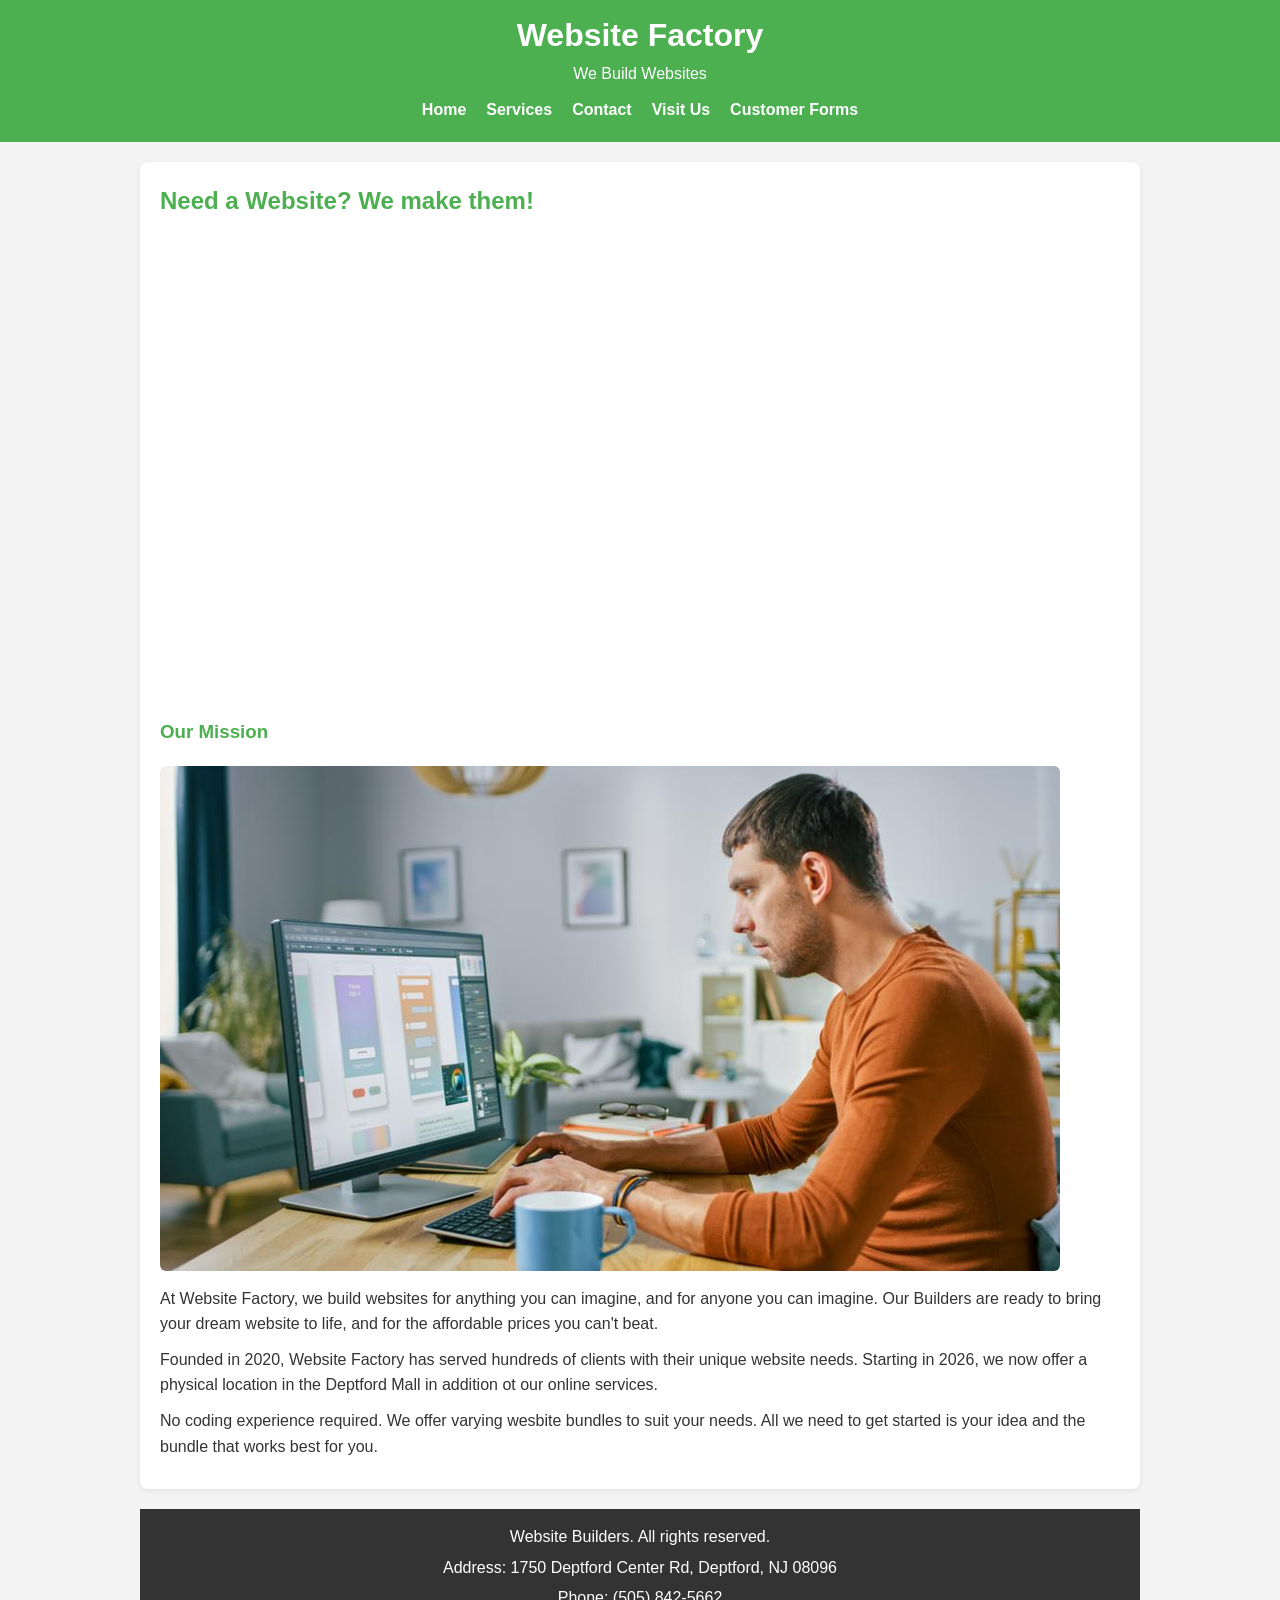
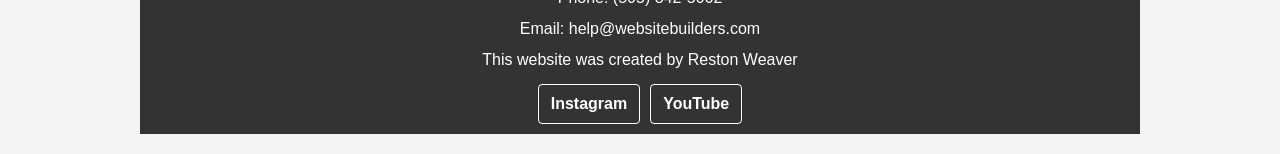
<file: index.html>
<!DOCTYPE html>
<html lang="en">
<head>
    <meta charset="UTF-8">
    <meta name="viewport" content="width=device-width, initial-scale=1.0">
    <title>Website Factory</title>
    <link rel="stylesheet" href="styles.css">
</head>
<body>
    <header>
        <h1>Website Factory</h1>
        <p class="slogan">We Build Websites</p>
        <nav>
            <ul>
                <li><a href="#home">Home</a></li>
                <li><a href="services.html">Services</a></li>
                <li><a href="contact.html">Contact</a></li>
                <li><a href="visit.html">Visit Us</a></li>
                <li><a href="customerinfo.html">Customer Forms</a></li>
            </ul>
        </nav>
    </header>

    <main>
        <section id="home">
            <h2>Need a Website? We make them!</h2>
            <iframe width="560" height="315" src="https://www.youtube.com/embed/0x5mf8BUJZY?si=J5kYT5OL27gADt5K" title="YouTube video player" frameborder="0" allow="accelerometer; autoplay; clipboard-write; encrypted-media; gyroscope; picture-in-picture; web-share" referrerpolicy="strict-origin-when-cross-origin" allowfullscreen></iframe>
            <h3>Our Mission</h3>
                        <img src="home.png" alt="Business Image">

            <p>At Website Factory, we build websites for anything you can imagine, and for anyone you can imagine. Our Builders are ready to bring your dream website to life, and for the affordable prices you can't beat.</p>
            <p> Founded in 2020, Website Factory has served hundreds of clients with their unique website needs. Starting in 2026, we now offer a physical location in the Deptford Mall in addition ot our online services.</p>
            <p>No coding experience required. We offer varying wesbite bundles to suit your needs. All we need to get started is your idea and the bundle that works best for you.</p>
        </section>

    <footer>
        <p>Website Builders. All rights reserved.</p>
        <address>
            <p>Address: 1750 Deptford Center Rd, Deptford, NJ 08096</p>
            <p>Phone: (505) 842-5662</p>
            <p>Email: help@websitebuilders.com</p>
            <p>This website was created by Reston Weaver</p>
        </address>
        <div class="social-links">
            <a href="https://www.instagram.com/" target="_blank" rel="noopener noreferrer">Instagram</a>
            <a href="https://www.youtube.com/" target="_blank" rel="noopener noreferrer">YouTube</a>
        </div>
    </footer>
</body>
</html>
</file>
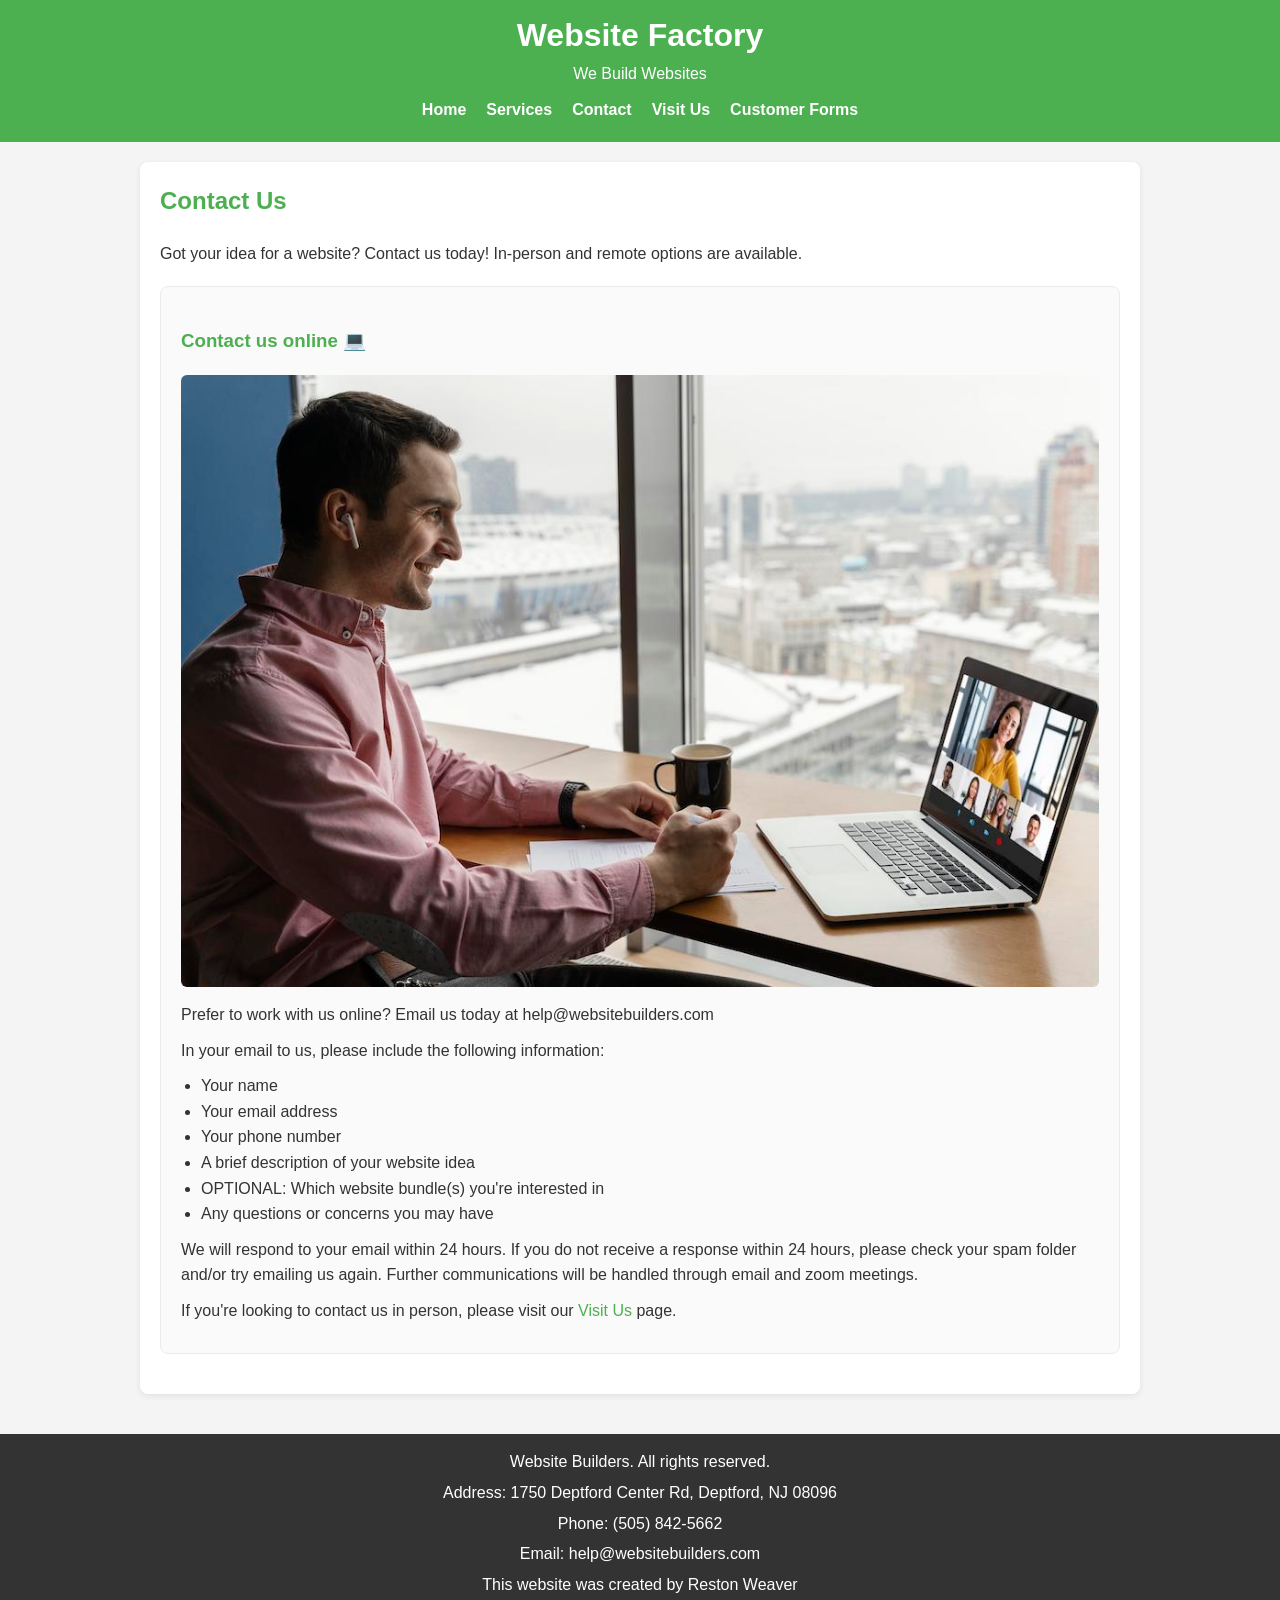
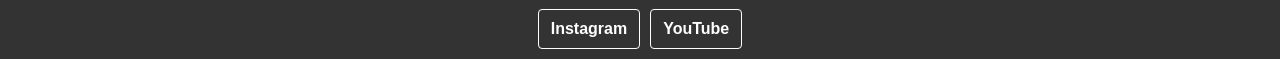
<file: contact.html>
<!DOCTYPE html>
<html lang="en">
<head>
    <meta charset="UTF-8">
    <meta name="viewport" content="width=device-width, initial-scale=1.0">
    <title>Contact Us - Website Factory</title>
    <link rel="stylesheet" href="styles.css">
</head>
<body>
    <header>
        <h1>Website Factory</h1>
        <p class="slogan">We Build Websites</p>
        <nav>
            <ul>
                <li><a href="index.html">Home</a></li>
                <li><a href="services.html">Services</a></li>
                <li><a href="contact.html">Contact</a></li>
                <li><a href="visit.html">Visit Us</a></li>
                <li><a href="customerinfo.html">Customer Forms</a></li>
            </ul>
        </nav>
    </header>

    <main>
        <section>
            <h2>Contact Us</h2>
            <p>Got your idea for a website? Contact us today! In-person and remote options are available.</p>

        <section>
            <h3>Contact us online 💻</h3>
            <img src="meeting.jpg" alt="Business Image">

            <p>Prefer to work with us online? Email us today at help@websitebuilders.com</p>
            <p>In your email to us, please include the following information:
            <ul>
                    <li>Your name</li>
                    <li>Your email address</li>
                    <li>Your phone number</li>
                    <li>A brief description of your website idea</li>
                    <li>OPTIONAL: Which website bundle(s) you're interested in</li>
                    <li>Any questions or concerns you may have</li>
                </ul>
            <p>We will respond to your email within 24 hours. If you do not receive a response within 24 hours, please check your spam folder and/or try emailing us again. Further communications will be handled through email and zoom meetings.</p>
            <p>If you're looking to contact us in person, please visit our <a href="visit.html">Visit Us</a> page.</p>
        </section>

        </section>
    </main>

    <footer>
        <p>Website Builders. All rights reserved.</p>
        <address>
            <p>Address: 1750 Deptford Center Rd, Deptford, NJ 08096</p>
            <p>Phone: (505) 842-5662</p>
            <p>Email: help@websitebuilders.com</p>
            <p>This website was created by Reston Weaver</p>
        </address>
        <div class="social-links">
            <a href="https://www.instagram.com/" target="_blank" rel="noopener noreferrer">Instagram</a>
            <a href="https://www.youtube.com/" target="_blank" rel="noopener noreferrer">YouTube</a>
        </div>
    </footer>
</body>
</html>
</file>
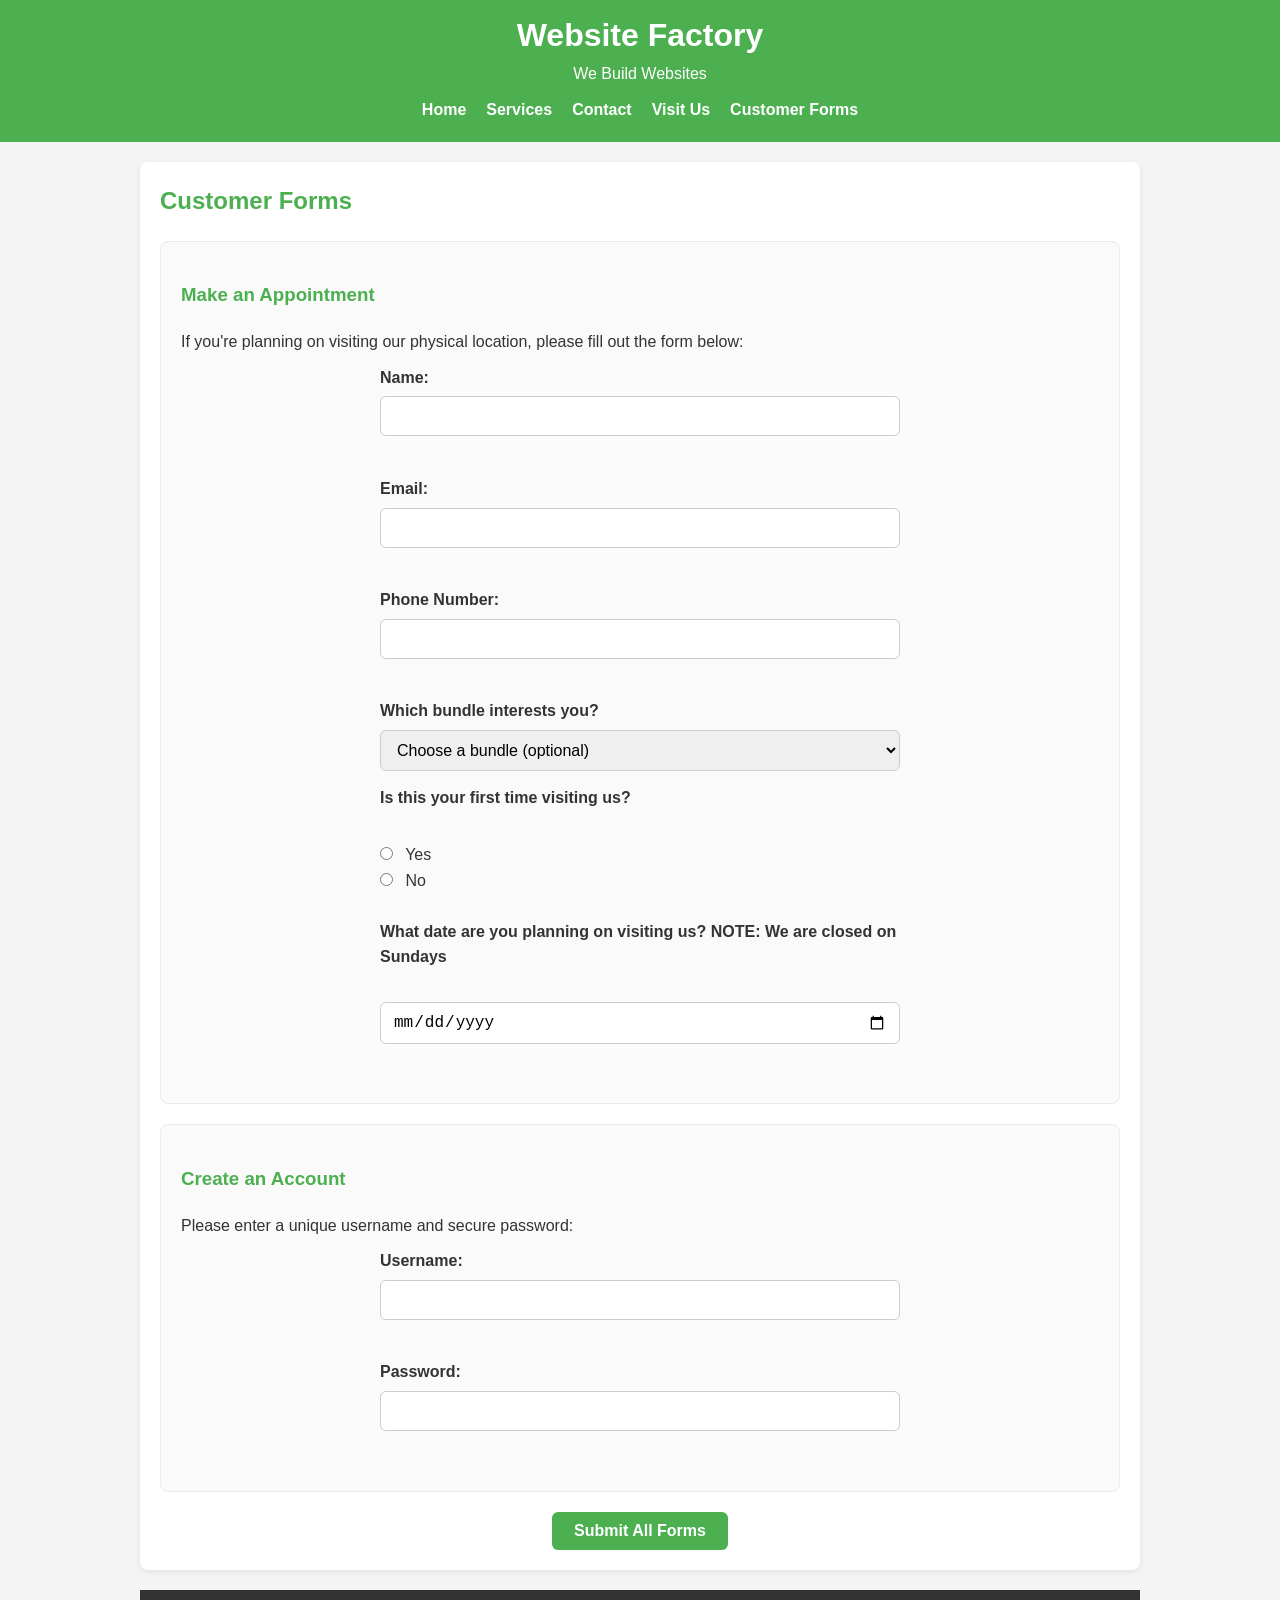
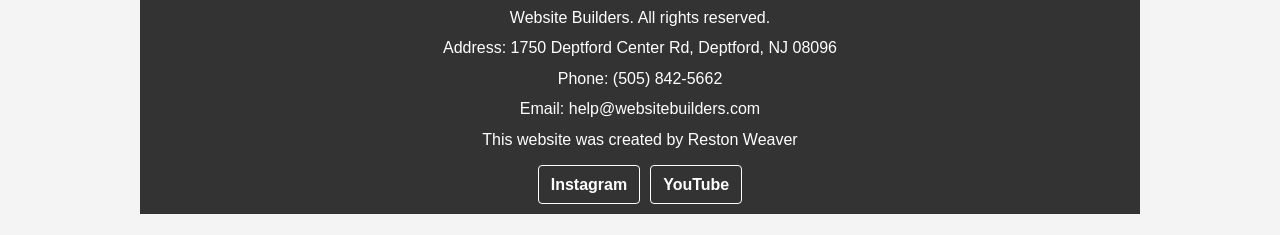
<file: customerinfo.html>
<!DOCTYPE html>
<html lang="en">
<head>
    <meta charset="UTF-8">
    <meta name="viewport" content="width=device-width, initial-scale=1.0">
    <title>Website Factory</title>
    <link rel="stylesheet" href="styles.css">
</head>
<body>
    <header>
        <h1>Website Factory</h1>
        <p class="slogan">We Build Websites</p>
        <nav>
            <ul>
                <li><a href="index.html">Home</a></li>
                <li><a href="services.html">Services</a></li>
                <li><a href="contact.html">Contact</a></li>
                <li><a href="visit.html">Visit Us</a></li>
                <li><a href="customerinfo.html">Customer Forms</a></li>
            </ul>
        </nav>
    </header>

    <main>
        <section id="home">
            <h2>Customer Forms</h2>

            <section>
                <h3>Make an Appointment</h3>
                <p>If you're planning on visiting our physical location, please fill out the form below:</p>

                <form class="customer-form" action="submit_form.php" method="post">
                    <label for="name">Name:</label>
                    <input type="text" id="name" name="name" required><br><br>

                    <label for="email">Email:</label>
                    <input type="email" id="email" name="email" required><br><br>

                    <label for="phone">Phone Number:</label>
                    <input type="tel" id="phone" name="phone" inputmode="numeric" pattern="[0-9]+" required><br><br>

                    <label for="bundle">Which bundle interests you?</label>
                    <select id="bundle" name="bundle">
                        <option value="">Choose a bundle (optional)</option>
                        <option value="budget">Budget</option>
                        <option value="standard">Standard</option>
                        <option value="premium">Premium</option>
                    </select>

                    <label for="question1">Is this your first time visiting us?</label><br>
                    <input type="radio" id="first_time_yes" name="question1" value="yes" required>
                    <label for="first_time_yes">Yes</label><br>
                    <input type="radio" id="first_time_no" name="question1" value="no">
                    <label for="first_time_no">No</label><br><br>

                    <label for="question2">What date are you planning on visiting us? NOTE: We are closed on Sundays</label><br>
                    <input type="date" id="question2" name="question2" required><br><br>
                </form>
            </section>

            <section>
                <h3>Create an Account</h3>
                <p>Please enter a unique username and secure password:</p>

                <form class="customer-form" action="submit_form.php" method="post">
                    <label for="username">Username:</label>
                    <input type="text" id="username" name="username" required><br><br>

                    <label for="password">Password:</label>
                    <input type="password" id="password" name="password" required><br><br>
                </form>
            </section>

            <div class="customer-submit">
                <button id="submitCustomerBtn" type="button">Submit All Forms</button>
            </div>
        </section>

    <footer>        <p>Website Builders. All rights reserved.</p>
        <address>
            <p>Address: 1750 Deptford Center Rd, Deptford, NJ 08096</p>
            <p>Phone: (505) 842-5662</p>
            <p>Email: help@websitebuilders.com</p>
            <p>This website was created by Reston Weaver</p>
        </address>
        <div class="social-links">
            <a href="https://www.instagram.com/" target="_blank" rel="noopener noreferrer">Instagram</a>
            <a href="https://www.youtube.com/" target="_blank" rel="noopener noreferrer">YouTube</a>
        </div>
    </footer>
    <script src="customerinfo.js"></script>
</body>
</html>
</file>
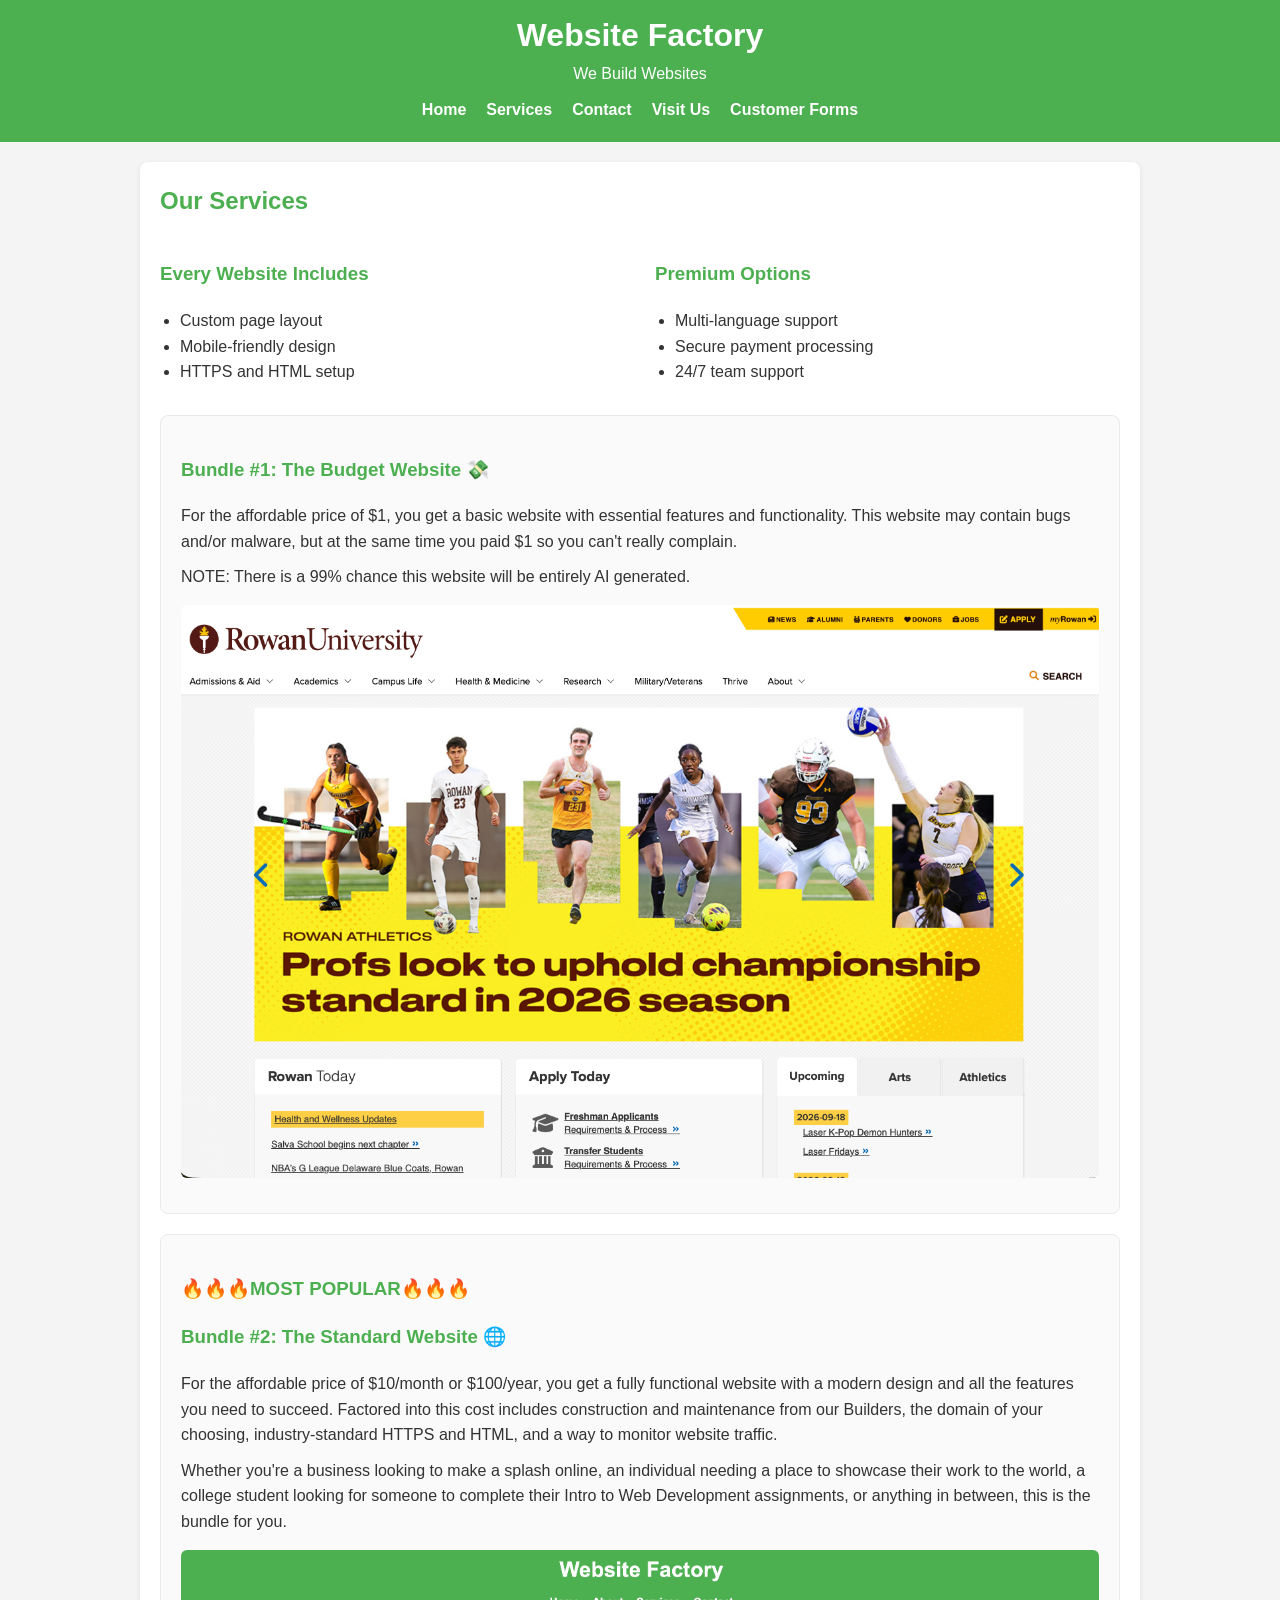
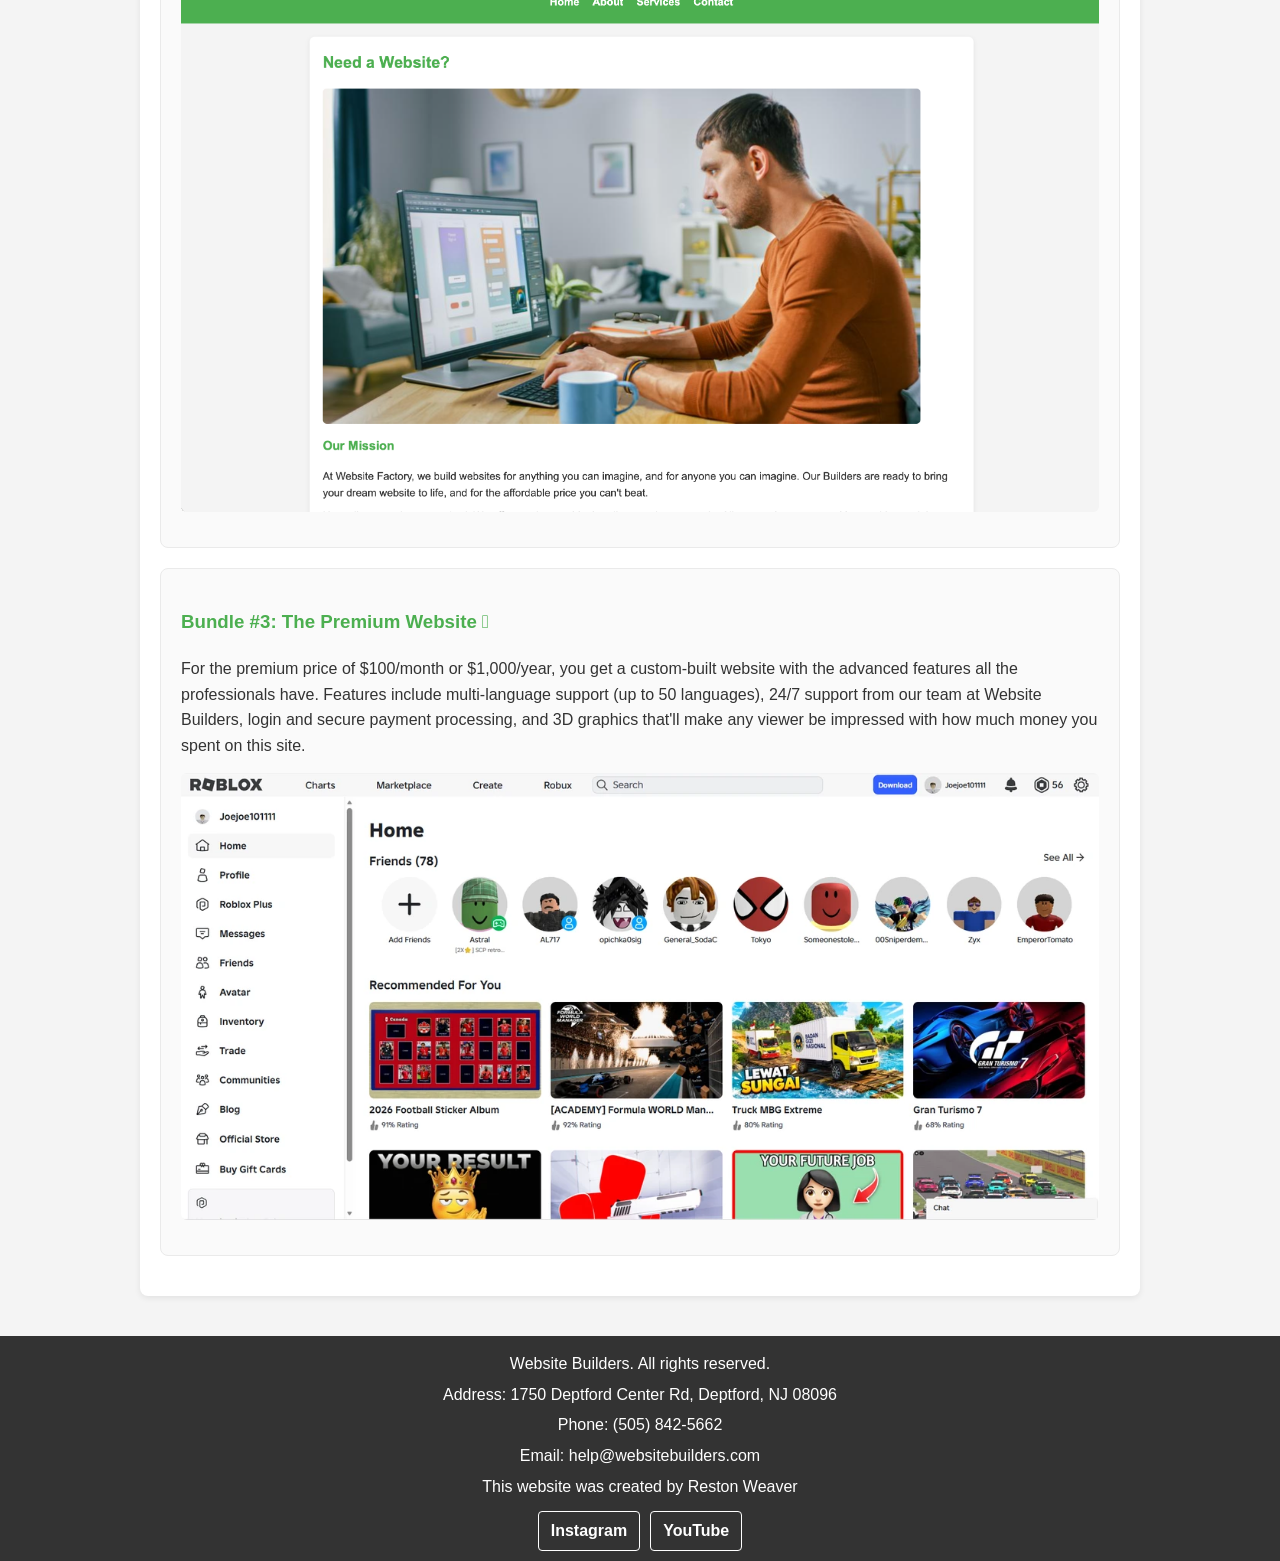
<file: services.html>
<!DOCTYPE html>
<html lang="en">
<head>
    <meta charset="UTF-8">
    <meta name="viewport" content="width=device-width, initial-scale=1.0">
    <title>Services - Website Factory</title>
    <link rel="stylesheet" href="styles.css">
</head>
<body>
    <header>
        <h1>Website Factory</h1>
        <p class="slogan">We Build Websites</p>
        <nav>
            <ul>
                <li><a href="index.html">Home</a></li>
                <li><a href="services.html">Services</a></li>
                <li><a href="contact.html">Contact</a></li>
                <li><a href="visit.html">Visit Us</a></li>
                <li><a href="customerinfo.html">Customer Forms</a></li>
            </ul>
        </nav>
    </header>

    <main>
        <section>
            <h2>Our Services</h2>

            <div class="list-columns">
                <div>
                    <h3>Every Website Includes</h3>
                    <ul>
                        <li>Custom page layout</li>
                        <li>Mobile-friendly design</li>
                        <li>HTTPS and HTML setup</li>
                    </ul>
                </div>
                <div>
                    <h3>Premium Options</h3>
                    <ul>
                        <li>Multi-language support</li>
                        <li>Secure payment processing</li>
                        <li>24/7 team support</li>
                    </ul>
                </div>
            </div>

            <section>
                <h3>Bundle #1: The Budget Website 💸</h3>
                <p>For the affordable price of $1, you get a basic website with essential features and functionality. This website may contain bugs and/or malware, but at the same time you paid $1 so you can't really complain.</p>
                <p>NOTE: There is a 99% chance this website will be entirely AI generated.</p>
                <img src="ai.png" alt="bundle1 Image">
            </section>

            <section>
                <h3>🔥🔥🔥MOST POPULAR🔥🔥🔥</h3>
                <h3>Bundle #2: The Standard Website 🌐</h3>
                <p>For the affordable price of $10/month or $100/year, you get a fully functional website with a modern design and all the features you need to succeed. Factored into this cost includes construction and maintenance from our Builders, the domain of your choosing, industry-standard HTTPS and HTML, and a way to monitor website traffic.</p>
                <p>Whether you're a business looking to make a splash online, an individual needing a place to showcase their work to the world, a college student looking for someone to complete their Intro to Web Development assignments, or anything in between, this is the bundle for you.</p>
                <img src="bundle2.png" alt="bundle2 Image">
            </section>

            <section>
                <h3>Bundle #3: The Premium Website 🪎</h3>
                <p>For the premium price of $100/month or $1,000/year, you get a custom-built website with the advanced features all the professionals have. Features include multi-language support (up to 50 languages), 24/7 support from our team at Website Builders, login and secure payment processing, and 3D graphics that'll make any viewer be impressed with how much money you spent on this site.</p>
                <img src="bundle3.webp" alt="bundle3 Image">
            </section>
        </section>
    </main>

    <footer>
        <p>Website Builders. All rights reserved.</p>
        <address>
            <p>Address: 1750 Deptford Center Rd, Deptford, NJ 08096</p>
            <p>Phone: (505) 842-5662</p>
            <p>Email: help@websitebuilders.com</p>
            <p>This website was created by Reston Weaver</p>
        </address>
        <div class="social-links">
            <a href="https://www.instagram.com/" target="_blank" rel="noopener noreferrer">Instagram</a>
            <a href="https://www.youtube.com/" target="_blank" rel="noopener noreferrer">YouTube</a>
        </div>
    </footer>
</body>
</html>
</file>
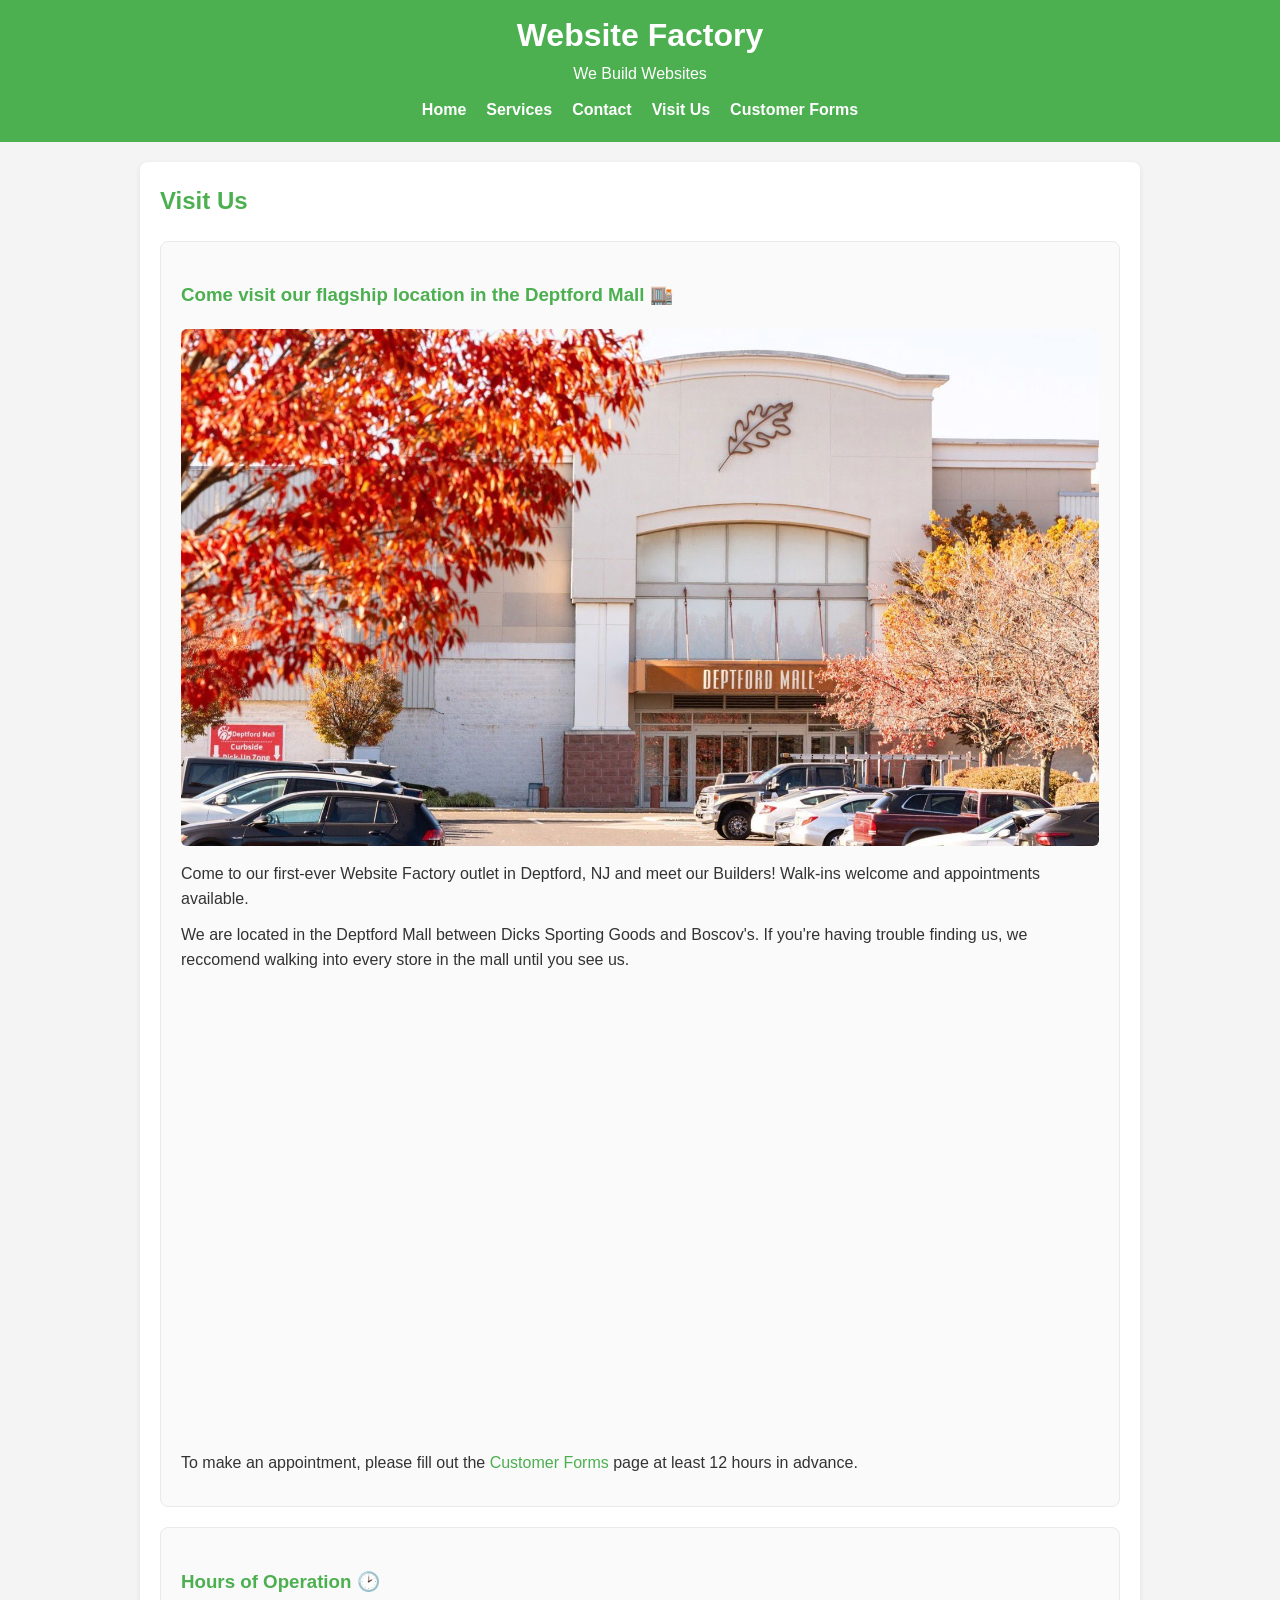
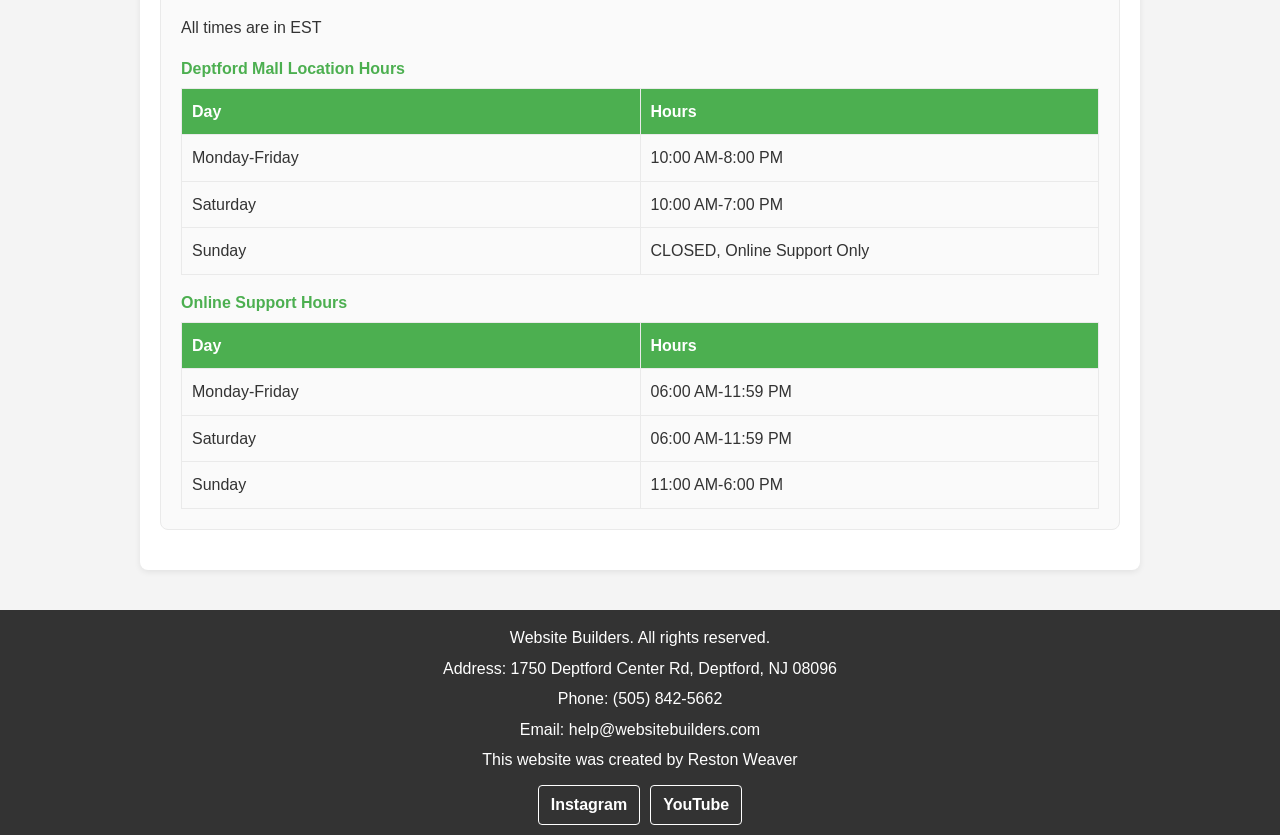
<file: visit.html>
<!DOCTYPE html>
<html lang="en">
<head>
    <meta charset="UTF-8">
    <meta name="viewport" content="width=device-width, initial-scale=1.0">
    <title>Visit Us - Website Factory</title>
    <link rel="stylesheet" href="styles.css">
</head>
<body>
    <header>
        <h1>Website Factory</h1>
        <p class="slogan">We Build Websites</p>
        <nav>
            <ul>
                <li><a href="index.html">Home</a></li>
                <li><a href="services.html">Services</a></li>
                <li><a href="contact.html">Contact</a></li>
                <li><a href="visit.html">Visit Us</a></li>
                <li><a href="customerinfo.html">Customer Forms</a></li>
            </ul>
        </nav>
    </header>

    <main>
        <section>
            <h2>Visit Us</h2>
            <section>
                <h3>Come visit our flagship location in the Deptford Mall 🏬</h3>
                <img src="deptfordmall.jpg" alt="Deptford Mall Image">
                <p>Come to our first-ever Website Factory outlet in Deptford, NJ and meet our Builders! Walk-ins welcome and appointments available.</p>
                <p>We are located in the Deptford Mall between Dicks Sporting Goods and Boscov's. If you're having trouble finding us, we reccomend walking into every store in the mall until you see us.</p>
                <iframe src="https://www.google.com/maps/embed?pb=!1m18!1m12!1m3!1d3063.907052742787!2d-75.10021302401788!3d39.83150157153972!2m3!1f0!2f0!3f0!3m2!1i1024!2i768!4f13.1!3m3!1m2!1s0x89c6d1d7c358c781%3A0xa6cf315ca6a362b7!2sDeptford%20Mall!5e0!3m2!1sen!2sus!4v1790132870943!5m2!1sen!2sus" width="600" height="450" style="border:0;" allowfullscreen="" loading="lazy" referrerpolicy="strict-origin-when-cross-origin"></iframe>
                <p>To make an appointment, please fill out the <a href="customerinfo.html">Customer Forms</a> page at least 12 hours in advance.</p>
            </section>

            <section>
                <h3>Hours of Operation 🕑</h3>
                <p>All times are in EST</p>
                <table>
                    <caption>Deptford Mall Location Hours</caption>
                    <thead>
                        <tr>
                            <th scope="col">Day</th>
                            <th scope="col">Hours</th>
                        </tr>
                    </thead>
                    <tbody>
                        <tr>
                            <td>Monday-Friday</td>
                            <td>10:00 AM-8:00 PM</td>
                        </tr>
                        <tr>
                            <td>Saturday</td>
                            <td>10:00 AM-7:00 PM</td>
                        </tr>
                        <tr>
                            <td>Sunday</td>
                            <td>CLOSED, Online Support Only</td>
                        </tr>
                    </tbody>
                </table>
                <table>
                    <caption>Online Support Hours</caption>
                    <thead>
                        <tr>
                            <th scope="col">Day</th>
                            <th scope="col">Hours</th>
                        </tr>
                    </thead>
                    <tbody>
                        <tr>
                            <td>Monday-Friday</td>
                            <td>06:00 AM-11:59 PM</td>
                        </tr>
                        <tr>
                            <td>Saturday</td>
                            <td>06:00 AM-11:59 PM</td>
                        </tr>
                        <tr>
                            <td>Sunday</td>
                            <td>11:00 AM-6:00 PM</td>
                        </tr>
                    </tbody>
                </table>
            </section>
        </section>
    </main>

    <footer>
        <p>Website Builders. All rights reserved.</p>
        <address>
            <p>Address: 1750 Deptford Center Rd, Deptford, NJ 08096</p>
            <p>Phone: (505) 842-5662</p>
            <p>Email: help@websitebuilders.com</p>
            <p>This website was created by Reston Weaver</p>
        </address>
        <div class="social-links">
            <a href="https://www.instagram.com/" target="_blank" rel="noopener noreferrer">Instagram</a>
            <a href="https://www.youtube.com/" target="_blank" rel="noopener noreferrer">YouTube</a>
        </div>
    </footer>
</body>
</html>
</file>
<file: styles.css>
html {
    scroll-behavior: smooth;
}

body {
    font-family: Arial, sans-serif;
    margin: 0;
    padding: 0;
    line-height: 1.6;
    background: #f4f4f4;
    color: #333;
}

header {
    background: #4CAF50;
    color: white;
    padding: 10px 0 20px;
    text-align: center;
}

header h1 {
    margin: 0;
    color: white;
}

.slogan {
    margin: 0;
    color: white;
    font-size: 1rem;
}

nav ul {
    list-style: none;
    display: flex;
    justify-content: center;
    gap: 20px;
    padding: 0;
    margin: 10px 0 0;
    flex-wrap: wrap;
}

nav a {
    color: white;
    text-decoration: none;
    font-weight: 600;
}

nav a:hover {
    text-decoration: underline;
}

main {
    max-width: 1000px;
    margin: 0 auto;
    padding: 20px;
}

section {
    background: white;
    margin-bottom: 20px;
    padding: 20px;
    border-radius: 8px;
    box-shadow: 0 2px 6px rgba(0, 0, 0, 0.08);
}

section section {
    background: #fafafa;
    margin-top: 20px;
    box-shadow: none;
    border: 1px solid #eaeaea;
}

.customer-form {
    max-width: 520px;
    margin: 0 auto;
}

.customer-form label {
    display: block;
    margin-bottom: 6px;
    font-weight: 600;
}

.customer-form input,
.customer-form textarea,
.customer-form select {
    width: 100%;
    box-sizing: border-box;
    padding: 10px 12px;
    margin-bottom: 14px;
    border: 1px solid #ccc;
    border-radius: 6px;
    font-size: 1rem;
}

.customer-form input[type="radio"] {
    width: auto;
    margin: 0 8px 0 0;
}

.customer-form input[type="radio"] + label {
    display: inline;
    margin-bottom: 0;
    font-weight: 400;
}

.customer-submit {
    text-align: center;
}

#submitCustomerBtn {
    padding: 10px 22px;
    border: 0;
    border-radius: 6px;
    background: #4CAF50;
    color: white;
    font-size: 1rem;
    font-weight: 600;
    cursor: pointer;
}

#submitCustomerBtn:hover {
    background: #429a46;
}

#submitCustomerBtn:focus-visible {
    outline: 3px solid #333;
    outline-offset: 3px;
}

h1, h2, h3 {
    color: #4CAF50;
}

h2 {
    margin-top: 0;
}

img {
    max-width: 100%;
    height: auto;
    display: block;
    margin: 15px 0;
    border-radius: 6px;
}

p {
    margin: 10px 0;
}

ol,
ul {
    margin: 10px 0;
    padding-left: 20px;
}

.list-columns {
    display: flex;
    gap: 30px;
    margin: 20px 0;
}

.list-columns > div {
    flex: 1;
}

@media (max-width: 600px) {
    .list-columns {
        flex-direction: column;
        gap: 10px;
    }
}

a {
    color: #4CAF50;
    text-decoration: none;
}

a:hover {
    text-decoration: underline;
}

footer {
    background: #333;
    color: white;
    text-align: center;
    padding: 10px 0;
    position: relative;
    width: 100%;
}

footer p,
footer address {
    margin: 5px 0;
}

.social-links {
    display: flex;
    justify-content: center;
    gap: 10px;
    margin-top: 12px;
}

.social-links a {
    display: inline-block;
    padding: 6px 12px;
    border: 1px solid white;
    border-radius: 4px;
    color: white;
    font-weight: 600;
}

.social-links a:hover {
    background: white;
    color: #333;
    text-decoration: none;
}

address {
    font-style: normal;
}

iframe {
            width: 100%;
            height: 450px;
            border: 0;
            border-radius: 8px; /* Optional rounded corners */
        }

table {
    width: 100%;
    border-collapse: collapse;
    margin-top: 15px;
    table-layout: fixed;
}

caption {
    color: #4CAF50;
    font-weight: 600;
    margin-bottom: 6px;
    text-align: left;
}

th,
td {
    width: 50%;
    border: 1px solid #eaeaea;
    padding: 10px;
    text-align: left;
}

th {
    background: #4CAF50;
    color: white;
}
</file>
